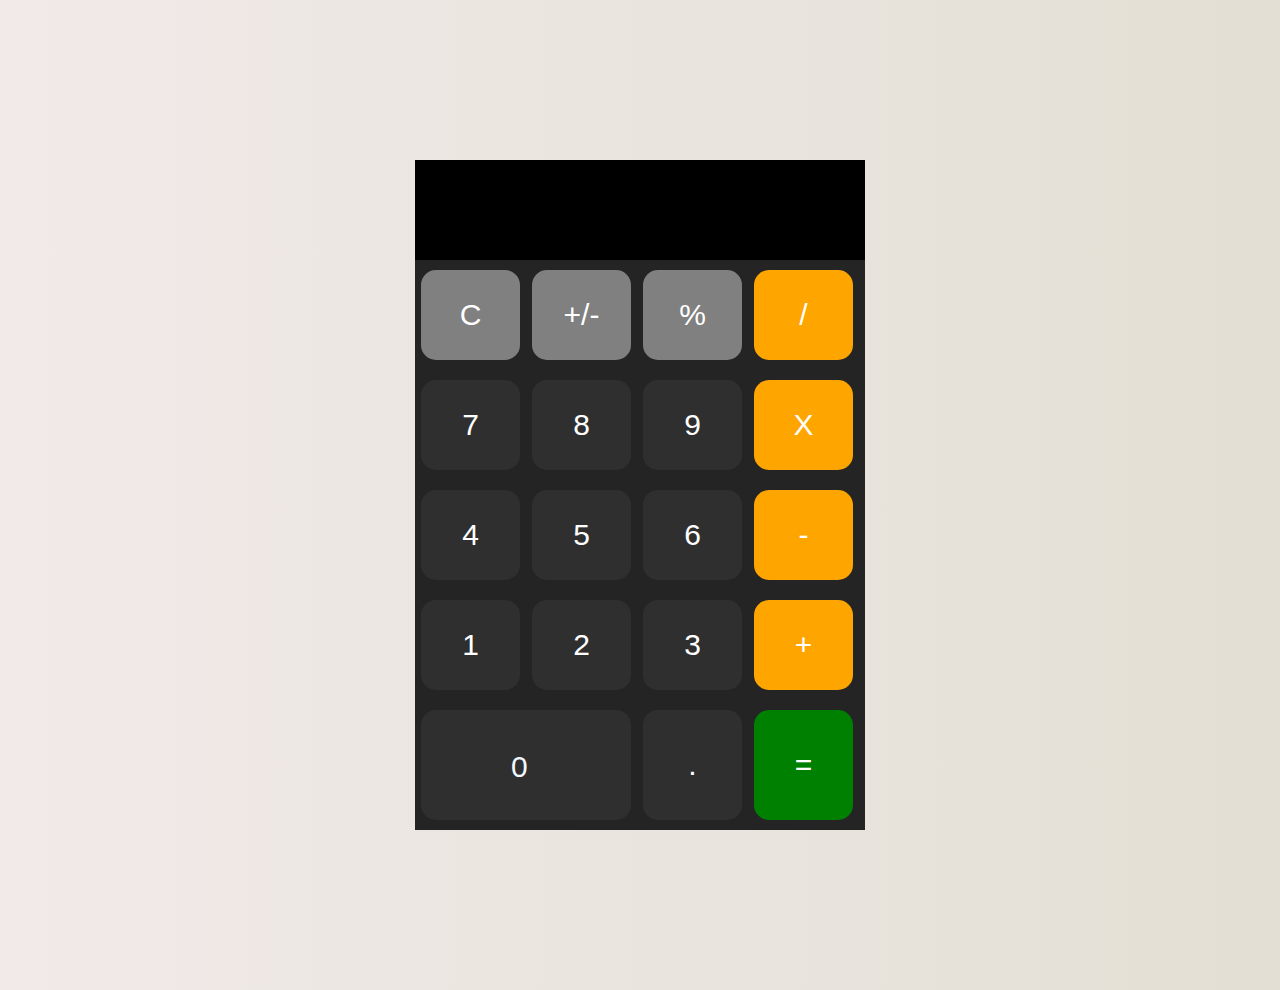
<file: kankulator.html>
<!DOCTYPE html>
<html lang="en">
<head>
    <meta charset="UTF-8">
    <meta name="viewport" content="width=device-width, initial-scale=1.0">
    <title>Document</title>
    <link rel="stylesheet" href="kankulator.css">
</head>
<body>
    <div class="calculator"> 
        <div class="display"></div> 
        <div class="buttons"> 
          <button class="button btn-1">C</button> 
          <button class="button btn-1">+/-</button> 
          <button class="button btn-1">%</button> 
          <button class="button btn-2">/</button> 
          <button class="button">7</button> 
          <button class="button">8</button> 
          <button class="button">9</button> 
          <button class="button btn-2">X</button> 
          <button class="button">4</button> 
          <button class="button">5</button> 
          <button class="button">6</button> 
          <button class="button btn-2">-</button> 
          <button class="button">1</button> 
          <button class="button">2</button> 
          <button class="button">3</button> 
          <button class="button btn-2">+</button> 
          <div class="button btn-0">
            <button class="noll">0</button> 
          </div>
          <button class="button">.</button> 
          <button class="button" style="background-color: green;">=</button> 
        </div> 
      </div> 
</body>
</html>
</file>
<file: kankulator.css>
* {  margin: 0;
    padding: 0;  box-sizing: border-box;
  }
  body {
    background: linear-gradient(to right, #f1eae9, #e3dfd4);  font-size: 12px;
    font-family: Arial, Helvetica, sans-serif;}
  .calculator {
    border-radius: 20px;
    width: 470px; 
     height: auto;
     margin: 150px auto; 
     padding: 10px;
     
  }
  .display {  
    color: white;
    font-size: 70px; 
    text-align: end;
    padding-top: 100px;
    background-color: black;
    
  }
  .buttons {  
    display: flex;
    flex-wrap: wrap;
    background-color: rgb(36, 36, 36);
  }
  .button {
    border: none;  color: white;
    border-radius: 15px;
    padding: 28px 30px;  width: 22%;
    margin: 10px 6px;  font-size: 30px;
    background-color: rgba(128, 128, 128, 0.121);}
  .btn-0 {
    padding: 30px 190px 26px 20px;}
  .btn-2 {
    background-color: orange;}
  .btn-1 {
    background-color: grey;}
    .noll{
         width: 22%;
        margin: 10px 6px; 
         font-size: 30px;
         background-color: rgba(46, 45, 45, 0.372);
         border: none;
         margin-left: 70px;
         color: aliceblue;
    }
</file>
